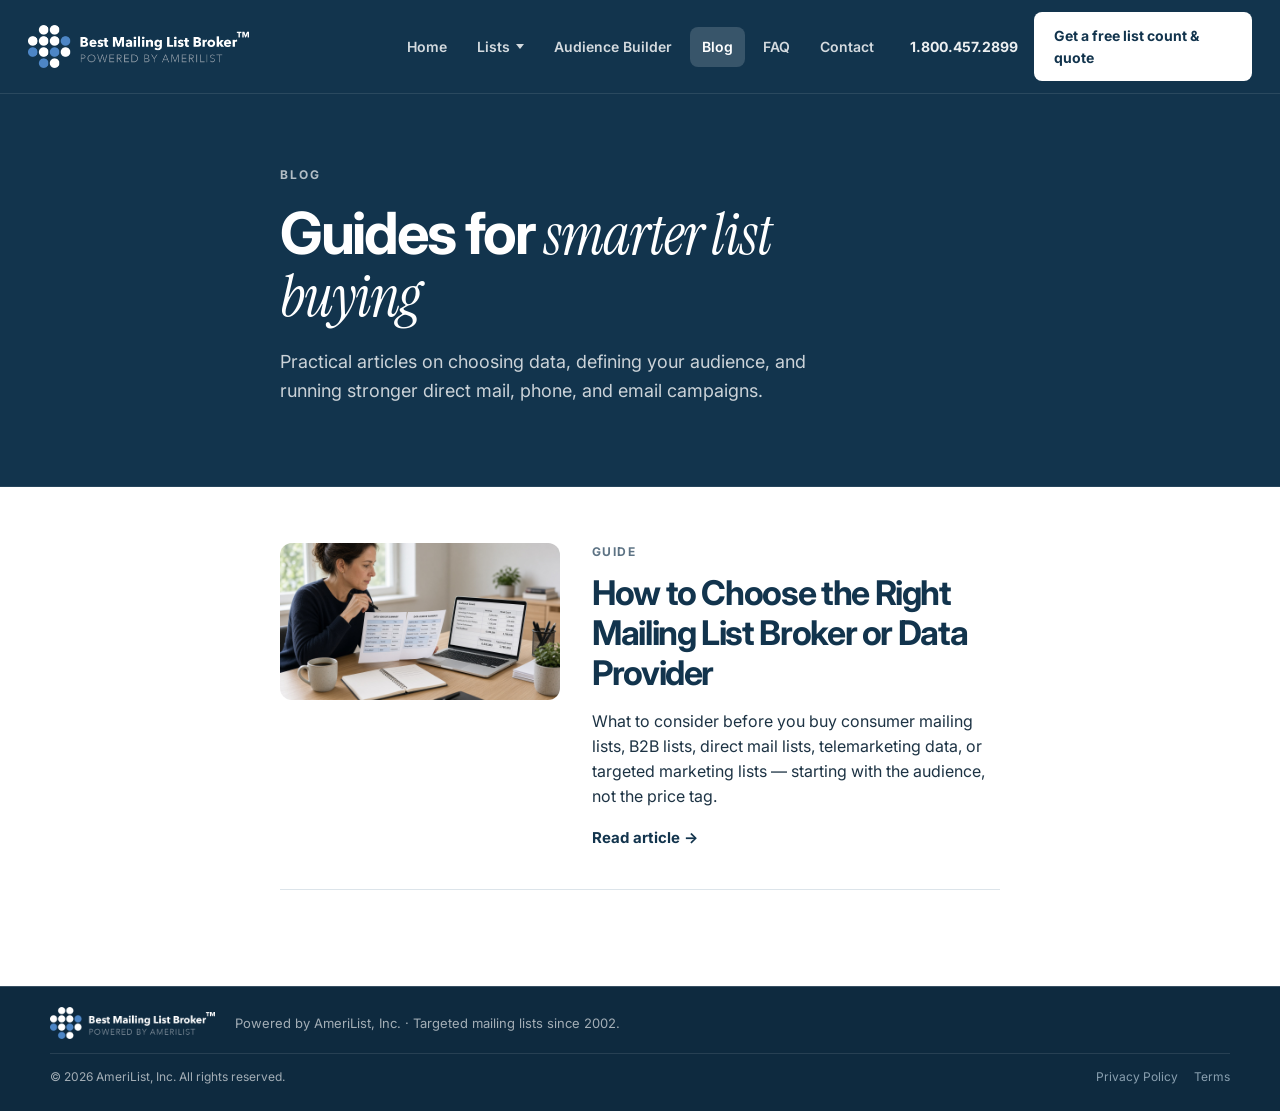
<file: blog.html>
<!DOCTYPE html>
<html lang="en">
<head>
  <meta charset="UTF-8" />
  <meta name="viewport" content="width=device-width, initial-scale=1.0, viewport-fit=cover" />
  <title>Blog | Best Mailing List Broker</title>
  <meta name="description" content="Guides and insights on choosing mailing list brokers, targeted marketing data, direct mail lists, B2B lists, and audience building." />
  <link rel="canonical" href="https://bestmailinglistbroker.com/blog" />
  <meta name="theme-color" content="#12344d" />
  <meta name="robots" content="index, follow" />
  <link rel="icon" href="/favicon.svg" type="image/svg+xml" />
  <link rel="manifest" href="/site.webmanifest" />
  <meta property="og:type" content="website" />
  <meta property="og:title" content="Blog | Best Mailing List Broker" />
  <meta property="og:description" content="Guides on mailing list brokers, marketing data, and audience targeting." />
  <meta property="og:image" content="https://bestmailinglistbroker.com/images/og.jpg" />
  <link rel="preconnect" href="https://fonts.googleapis.com" />
  <link rel="preconnect" href="https://fonts.gstatic.com" crossorigin />
  <link href="https://fonts.googleapis.com/css2?family=Instrument+Serif:ital@1&family=Inter:wght@400;500;600;700;800&display=swap" rel="stylesheet" />
  <link rel="stylesheet" href="styles.css?v=20260323a" />
</head>
<body class="blog-page">
  <a class="skip" href="#blog-main">Skip to content</a>
  <header class="site-header">
    <a class="brand" href="index.html">
      <img class="brand-logo" src="images/bmlb-logo.png" alt="Best Mailing List Broker, powered by AmeriList" width="803" height="156" />
      <span class="brand-word">
        <strong>Best Mailing List Broker</strong>
        <small>Powered by AmeriList</small>
      </span>
    </a>
    <nav class="header-nav" id="site-nav">
      <a href="index.html">Home</a>
      
      <div class="nav-drop">
        <button type="button" aria-expanded="false">Lists <span class="nav-caret" aria-hidden="true"></span></button>
        <div class="nav-drop-menu nav-drop-mega">
          <div class="nav-drop-col">
            <p class="nav-drop-label">By audience</p>
            <a href="consumer-mailing-lists.html">Consumer Mailing Lists</a>
            <a href="business-mailing-lists.html">Business Mailing Lists</a>
            <a href="targeted-mailing-lists.html">Targeted Mailing Lists</a>
            <a href="specialty-mailing-lists.html">Specialty Mailing Lists</a>
          </div>
          <div class="nav-drop-col">
            <p class="nav-drop-label">By channel</p>
            <a href="direct-mail-lists.html">Direct Mail Lists</a>
            <a href="telemarketing-lists.html">Telemarketing Lists</a>
            <a href="email-marketing-lists.html">Email Marketing Lists</a>
          </div>
          <div class="nav-drop-col">
            <p class="nav-drop-label">List services</p>
            <a href="mailing-list-broker.html">Mailing List Broker</a>
            <a href="index.html#builder">Free List Count &amp; Quote</a>
          </div>
        </div>
      </div>
      <a href="index.html#builder">Audience Builder</a>
      <a href="blog.html" aria-current="page">Blog</a>
      <a href="faq.html">FAQ</a>
      <a href="contact.html">Contact</a>
    </nav>
    <div class="header-actions">
      <a class="header-phone" href="tel:18004572899">1.800.457.2899</a>
      <a class="btn btn-primary" href="index.html#builder"><span class="btn-label-full">Get a free list count &amp; quote</span><span class="btn-label-short">Free count</span></a>
      <button class="nav-toggle" type="button" aria-expanded="false" aria-controls="site-nav" aria-label="Open menu">
        <span></span><span></span><span></span>
      </button>
    </div>
  </header>

  <main id="blog-main">
    <section class="blog-hero">
      <div class="wrap blog-hero-inner">
        <p class="kicker">Blog</p>
        <h1>Guides for <span class="em">smarter list buying</span></h1>
        <p class="blog-hero-lede">Practical articles on choosing data, defining your audience, and running stronger direct mail, phone, and email campaigns.</p>
      </div>
    </section>

    <section class="blog-list wrap" aria-label="Blog posts">
      <article class="blog-post-preview blog-post-preview--media">
        <a class="blog-post-thumb" href="how-to-choose-a-mailing-list-broker.html">
          <img src="images/guide-research.jpg" alt="Marketer comparing mailing list options at a desk" width="640" height="360" loading="lazy" />
        </a>
        <div class="blog-post-copy">
          <p class="blog-post-label">Guide</p>
          <h2><a href="how-to-choose-a-mailing-list-broker.html">How to Choose the Right Mailing List Broker or Data Provider</a></h2>
          <p>What to consider before you buy consumer mailing lists, B2B lists, direct mail lists, telemarketing data, or targeted marketing lists — starting with the audience, not the price tag.</p>
          <a class="text-link" href="how-to-choose-a-mailing-list-broker.html">Read article →</a>
        </div>
      </article>
    </section>
  </main>

  <footer class="site-footer">
    <div class="footer-compact">
      <a class="footer-logo-wrap" href="index.html">
        <img class="footer-logo" src="images/bmlb-logo.png" alt="Best Mailing List Broker, powered by AmeriList" width="803" height="156" />
      </a>
      <p class="footer-tagline">Powered by AmeriList, Inc. · Targeted mailing lists since 2002.</p>
    </div>
    <div class="footer-legal">
      <p>&copy; 2026 AmeriList, Inc. All rights reserved.</p>
      <nav aria-label="Legal">
        <a href="https://www.amerilist.com/privacypolicy" target="_blank" rel="noopener">Privacy Policy</a>
        <a href="https://www.amerilist.com/data-use-terms-agreement" target="_blank" rel="noopener">Terms</a>
      </nav>
    </div>
  </footer>
  <script src="motion.js"></script>
</body>
</html>
</file>
<file: styles.css>
:root {
  --brand-navy: #12344d;
  --navy: var(--brand-navy);
  --navy-dark: #0e2839;
  --teal: #12344d;
  --teal-dark: #0e2839;
  --btn-ink: #fff;
  --ink: #1d3344;
  --muted: #5d7384;
  --line: #e3eaf0;
  --bg: #ffffff;
  --bg-2: #f4f7f9;
  --paper: #f4f6f8;
  --paper-ink: #1d3344;
  --paper-muted: #5d7384;
  --paper-line: #dce4ea;
  --dark: var(--brand-navy);
  --dark-2: var(--brand-navy);
  --white: #fff;
  --ok: #1a8f62;
  --shadow: 0 12px 32px rgba(18, 52, 77, 0.08);
  --radius-card: 12px;
  --radius-btn: 8px;
  --font: Inter, "Segoe UI", sans-serif;
  --serif: "Instrument Serif", Georgia, serif;
  --wrap: min(1180px, calc(100% - 48px));
}

* { box-sizing: border-box; }
html { scroll-behavior: smooth; }
body {
  margin: 0;
  font-family: var(--font);
  color: var(--ink);
  background: var(--bg);
  line-height: 1.55;
  overflow-x: hidden;
}
body.nav-lock { overflow: hidden; }
img { max-width: 100%; display: block; }
button, input, textarea, select { font-family: inherit; }
a { color: inherit; }
[hidden] { display: none !important; }

.skip {
  position: absolute;
  left: 12px;
  top: -40px;
  z-index: 80;
  background: var(--navy);
  color: #fff;
  padding: 8px 12px;
  font-size: 13px;
}
.skip:focus { top: 12px; }

.wrap { width: var(--wrap); max-width: 100%; min-width: 0; margin-inline: auto; overflow-wrap: break-word; }

.kicker, .eyebrow {
  margin: 0 0 14px;
  font-size: 12px;
  font-weight: 700;
  letter-spacing: 0.16em;
  text-transform: uppercase;
  color: var(--navy);
}
.surface-navy .kicker,
.funnel .kicker,
.cta-band .kicker { color: rgba(255, 255, 255, 0.72); }
.hero .kicker { color: rgba(255, 255, 255, 0.82); }
.hero .kicker.hero-kicker {
  display: block;
  margin-bottom: 16px;
  padding: 0;
  border: 0;
  color: rgba(255, 255, 255, 0.88);
  letter-spacing: 0.16em;
}
h1, h2, h3 {
  color: var(--navy);
  letter-spacing: -0.04em;
  line-height: 1.12;
  font-weight: 700;
}
h2 { font-size: clamp(32px, 4.6vw, 52px); margin: 0 0 16px; max-width: 22ch; }
h3 { font-size: 22px; margin: 0 0 10px; }
.em {
  font-family: var(--serif);
  font-style: italic;
  font-weight: 400;
  letter-spacing: -0.02em;
}
.lede, .section-lead {
  max-width: 640px;
  margin: 0 0 32px;
  color: var(--muted);
  font-size: 17px;
  overflow-wrap: break-word;
}
.fine { margin: 14px 0 0; font-size: 14px; color: var(--muted); }
.stage-num {
  display: block;
  font-size: 12px;
  font-weight: 700;
  letter-spacing: 0.16em;
  color: var(--teal);
  margin-bottom: 10px;
}

.btn {
  display: inline-flex;
  align-items: center;
  justify-content: center;
  border: 0;
  cursor: pointer;
  text-decoration: none;
  font-weight: 700;
  font-size: 14px;
  border-radius: var(--radius-btn);
  padding: 13px 20px;
  position: relative;
  overflow: hidden;
  isolation: isolate;
  transition: background-color 0.25s ease, transform 0.25s ease, box-shadow 0.25s ease, color 0.25s ease;
}
.btn:focus-visible, a:focus-visible, button:focus-visible, input:focus-visible, select:focus-visible, textarea:focus-visible, summary:focus-visible {
  outline: 2px solid var(--navy);
  outline-offset: 3px;
}
.btn-primary { background: var(--brand-navy); color: #fff; }
.btn-primary::after {
  content: "";
  position: absolute;
  inset: 0;
  background: linear-gradient(120deg, transparent 20%, rgba(255,255,255,0.45) 48%, transparent 72%);
  transform: translateX(-130%);
  transition: transform 0.55s ease;
  pointer-events: none;
}
.btn-primary:hover {
  background: var(--navy-dark);
  transform: translateY(-3px);
  box-shadow: 0 14px 28px rgba(18, 52, 77, 0.28);
}
.btn-primary:hover::after { transform: translateX(130%); }
.btn-primary:active { transform: translateY(0); }
.btn-lg { padding: 16px 26px; font-size: 16px; }
.btn-ghost, .btn-on-dark {
  background: transparent;
  color: #fff;
  border: 1px solid rgba(255,255,255,0.28);
}
.btn-ghost:hover, .btn-on-dark:hover { background: #fff; color: var(--navy); }
.btn-light { background: #fff; color: var(--navy); }
.btn-light:hover { transform: translateY(-3px); box-shadow: 0 14px 28px rgba(255,255,255,0.18); }
.btn-text, .btn.btn-text {
  background: none;
  color: #fff;
  font-weight: 700;
  padding-left: 0;
  padding-right: 0;
  overflow: visible;
}
.btn-text:hover { color: var(--teal); transform: none; box-shadow: none; }
.quiz-dock .btn-text { color: var(--navy); }
.btn:disabled { opacity: 0.45; cursor: not-allowed; transform: none; box-shadow: none; }
.btn-label-short { display: none; }
.btn.is-loading {
  pointer-events: none;
  color: transparent !important;
}
.btn.is-loading::before {
  content: "";
  position: absolute;
  width: 16px;
  height: 16px;
  border: 2px solid rgba(255,255,255,0.28);
  border-top-color: #fff;
  border-radius: 50%;
  animation: spin 0.7s linear infinite;
  z-index: 2;
}
@keyframes spin { to { transform: rotate(360deg); } }
body::before {
  content: "";
  position: fixed;
  top: 0;
  left: 0;
  height: 2px;
  width: 0;
  background: var(--navy);
  z-index: 90;
  animation: loadline 0.85s ease forwards;
  pointer-events: none;
}
@keyframes loadline {
  0% { width: 0; opacity: 1; }
  75% { width: 100%; opacity: 1; }
  100% { width: 100%; opacity: 0; }
}

.site-header {
  --header-bar-h: 43px;
  display: grid;
  grid-template-columns: minmax(0, 1fr) auto minmax(0, 1fr);
  align-items: center;
  gap: 16px 24px;
  padding: 12px 28px;
  box-sizing: border-box;
  background: var(--brand-navy);
  border-bottom: 1px solid rgba(255, 255, 255, 0.1);
  position: sticky;
  top: 0;
  z-index: 40;
  overflow: visible;
  color: rgba(255, 255, 255, 0.9);
}
.site-header.is-scrolled {
  background: var(--brand-navy);
  box-shadow: 0 12px 32px rgba(7, 20, 30, 0.35);
}
.brand {
  display: flex;
  align-items: center;
  align-self: center;
  min-height: var(--header-bar-h);
  gap: 10px;
  line-height: 0;
  text-decoration: none;
  flex: none;
  justify-self: start;
  color: #fff;
  transition: opacity 0.2s ease;
}
.brand:hover { opacity: 0.92; color: #fff; }
.brand-logo {
  height: var(--header-bar-h);
  width: auto;
  max-width: min(300px, 72vw);
  flex: none;
  display: block;
  margin: 0;
  object-fit: contain;
  object-position: left center;
}
.brand > .brand-word { display: none; }
.brand-word { display: flex; flex-direction: column; line-height: 1.05; }
.brand-word strong { font-size: 14px; font-weight: 800; letter-spacing: -0.03em; white-space: nowrap; }
.brand-word small {
  margin-top: 3px;
  font-size: 10px;
  font-weight: 700;
  letter-spacing: 0.08em;
  text-transform: uppercase;
  color: rgba(255, 255, 255, 0.62);
}
.header-nav {
  display: flex;
  align-items: center;
  align-self: center;
  min-height: var(--header-bar-h);
  gap: 6px;
  justify-self: center;
  font-size: 14px;
  font-weight: 600;
  color: rgba(255, 255, 255, 0.82);
}
.header-nav a, .nav-drop > button {
  text-decoration: none;
  background: none;
  border: 0;
  font: inherit;
  color: inherit;
  cursor: pointer;
  padding: 9px 12px;
  border-radius: var(--radius-btn);
  position: relative;
  transition: background-color 0.2s ease, color 0.2s ease;
}
.header-nav a::after, .nav-drop > button::after { display: none; }
.header-nav a:hover, .nav-drop > button:hover,
.header-nav a[aria-current="page"], .nav-drop:hover > button, .nav-drop:focus-within > button {
  color: #fff;
  background: rgba(255, 255, 255, 0.12);
}
.header-nav a[aria-current="page"], .nav-drop > button[aria-expanded="true"] {
  background: rgba(255, 255, 255, 0.16);
}
.nav-drop > button { display: inline-flex; align-items: center; gap: 6px; }
.nav-caret {
  width: 0;
  height: 0;
  border-left: 4px solid transparent;
  border-right: 4px solid transparent;
  border-top: 5px solid currentColor;
  transition: transform 0.2s ease;
}
.nav-drop:hover .nav-caret,
.nav-drop:focus-within .nav-caret,
.nav-drop.open .nav-caret { transform: rotate(180deg); }
.nav-drop { position: relative; }
.nav-drop-menu {
  display: none;
  position: absolute;
  top: calc(100% + 14px);
  left: 50%;
  transform: translateX(-50%);
  min-width: 240px;
  background: #fff;
  border: 1px solid var(--line);
  border-radius: var(--radius-card);
  box-shadow: 0 20px 48px rgba(18, 52, 77, 0.16);
  padding: 8px;
  z-index: 100;
}
.nav-drop-mega {
  display: none;
  grid-template-columns: repeat(3, minmax(168px, 1fr));
  gap: 4px 8px;
  min-width: min(560px, calc(100vw - 32px));
  padding: 14px;
}
.nav-drop-col { min-width: 0; }
.nav-drop-label {
  margin: 0 0 6px;
  padding: 0 12px;
  font-size: 10px;
  font-weight: 700;
  letter-spacing: 0.14em;
  text-transform: uppercase;
  color: var(--muted);
}
.nav-drop:hover .nav-drop-menu:not(.nav-drop-mega),
.nav-drop:focus-within .nav-drop-menu:not(.nav-drop-mega),
.nav-drop.open .nav-drop-menu:not(.nav-drop-mega) { display: block; }
.nav-drop:hover .nav-drop-mega,
.nav-drop:focus-within .nav-drop-mega,
.nav-drop.open .nav-drop-mega { display: grid; }
.nav-drop-menu a {
  display: block;
  padding: 10px 12px;
  border-radius: 6px;
  border-left: 2px solid transparent;
  color: var(--navy);
  font-weight: 600;
  text-decoration: none;
  transition: background-color 0.2s ease, color 0.2s ease, transform 0.2s ease, border-color 0.2s ease;
}
.nav-drop-menu a:hover { background: rgba(18, 52, 77, 0.08); color: var(--navy-dark); transform: translateX(4px); border-left-color: var(--navy); }
.nav-drop-menu a[aria-current="page"] {
  background: rgba(18, 52, 77, 0.12);
  border-left-color: var(--brand-navy);
  color: var(--brand-navy);
  font-weight: 700;
}
.nav-drop:has(.nav-drop-menu a[aria-current="page"]) > button {
  color: #fff;
  background: rgba(255, 255, 255, 0.16);
}
.header-actions {
  display: flex;
  align-items: center;
  align-self: center;
  min-height: var(--header-bar-h);
  gap: 16px;
  flex: none;
  justify-self: end;
}
.header-phone {
  text-decoration: none;
  font-weight: 700;
  font-size: 14px;
  color: rgba(255, 255, 255, 0.92);
  transition: color 0.2s ease;
}
.header-phone:hover { color: #fff; }
.site-header .btn-primary {
  background: #fff;
  color: var(--brand-navy);
}
.site-header .btn-primary:hover {
  background: var(--bg-2);
  color: var(--brand-navy);
}
.nav-toggle {
  display: none;
  width: 44px;
  height: 44px;
  border: 1px solid rgba(255, 255, 255, 0.22);
  border-radius: var(--radius-btn);
  background: rgba(255, 255, 255, 0.06);
  cursor: pointer;
  flex-direction: column;
  justify-content: center;
  align-items: center;
  gap: 5px;
}
.nav-toggle span { display: block; width: 18px; height: 2px; background: #fff; border-radius: 1px; }
.site-header.nav-open .nav-toggle span:nth-child(1) { transform: translateY(7px) rotate(45deg); }
.site-header.nav-open .nav-toggle span:nth-child(2) { opacity: 0; }
.site-header.nav-open .nav-toggle span:nth-child(3) { transform: translateY(-7px) rotate(-45deg); }

.hero {
  position: relative;
  color: #fff;
  overflow: hidden;
  isolation: isolate;
  min-height: min(760px, 92vh);
  display: flex;
  align-items: center;
  padding: 64px 0 80px;
  background: #0c1218;
}
.hero::before,
.hero::after { display: none; }
.hero-layout {
  display: block;
  position: relative;
  z-index: 2;
  min-width: 0;
}
.hero-visual {
  position: absolute;
  inset: 0;
  width: 100%;
  height: 100%;
  z-index: 0;
  min-width: 0;
  border-radius: 0;
  overflow: hidden;
  background: #0c1218;
}
.hero-visual::after {
  content: "";
  position: absolute;
  inset: 0;
  pointer-events: none;
  background: rgba(8, 14, 20, 0.38);
}
.hero-photo {
  width: 100%;
  height: 100%;
  object-fit: cover;
  object-position: 78% 50%;
  border-radius: 0;
}
.hero-copy {
  position: relative;
  z-index: 2;
  width: 100%;
  max-width: min(620px, calc(100vw - 32px));
  min-width: 0;
  margin: 0;
}
.hero .lede, .hero .fine { max-width: 100%; overflow-wrap: break-word; }
.hero h1 {
  color: #fff;
  font-size: clamp(32px, 5.2vw, 64px);
  margin: 0 0 22px;
  max-width: 12ch;
  overflow-wrap: break-word;
}
.hero .lede { color: rgba(255, 255, 255, 0.92); font-size: 18px; line-height: 1.55; max-width: 38ch; }
.hero-brand {
  margin: 0 0 14px;
  max-width: 42ch;
  font-size: 16px;
  line-height: 1.55;
  color: rgba(255, 255, 255, 0.82);
}
.hero-details {
  margin: 0 0 22px;
  max-width: 46ch;
  border: 1px solid rgba(255, 255, 255, 0.18);
  border-radius: var(--radius-btn);
  background: rgba(8, 14, 20, 0.28);
  padding: 12px 16px;
}
.hero-details summary {
  cursor: pointer;
  font-size: 14px;
  font-weight: 700;
  color: rgba(255, 255, 255, 0.92);
  list-style: none;
}
.hero-details summary::-webkit-details-marker { display: none; }
.hero-details summary::after {
  content: " +";
  font-weight: 400;
  color: rgba(255, 255, 255, 0.55);
}
.hero-details[open] summary::after { content: " −"; }
.hero-details p {
  margin: 12px 0 0;
  font-size: 15px;
  line-height: 1.6;
  color: rgba(255, 255, 255, 0.78);
}
.hero-details p + p { margin-top: 10px; }
.hero-actions { display: flex; flex-wrap: wrap; gap: 12px; align-items: center; }
.hero .fine { color: rgba(255, 255, 255, 0.7); }

.lined {
  position: relative;
  isolation: isolate;
}
.lined::before {
  content: "";
  position: absolute;
  inset: 0;
  pointer-events: none;
  z-index: 0;
  background-image:
    linear-gradient(rgba(255,255,255,0.055) 1px, transparent 1px),
    linear-gradient(90deg, rgba(255,255,255,0.055) 1px, transparent 1px);
  background-size: 80px 80px;
  mask-image: radial-gradient(ellipse 85% 75% at 50% 30%, #000 8%, transparent 78%);
  -webkit-mask-image: radial-gradient(ellipse 85% 75% at 50% 30%, #000 8%, transparent 78%);
}
.lined > * { position: relative; z-index: 1; }

.match { padding: 96px 0 108px; }
.match-head {
  max-width: 760px;
  margin: 0 auto 48px;
  text-align: center;
}
.match-head h2 {
  max-width: 52ch;
  margin-inline: auto;
  font-size: clamp(24px, 2.8vw, 34px);
  font-weight: 650;
  line-height: 1.28;
  letter-spacing: -0.03em;
}
.match-head .section-lead { margin-inline: auto; max-width: 58ch; font-size: 17px; }
.match-icon {
  display: grid;
  place-items: center;
  width: 44px;
  height: 44px;
  margin-bottom: 16px;
  border-radius: var(--radius-card);
  background: var(--bg-2);
  color: var(--navy);
}
.match-icon svg { display: block; }
.who h2 { max-width: 24ch; }
.pricing h2 { max-width: 22ch; }
.match-grid {
  display: grid;
  grid-template-columns: repeat(4, minmax(0, 1fr));
  gap: 18px;
}
.match-grid article {
  background: #fff;
  border: 1px solid var(--paper-line);
  border-radius: var(--radius-card);
  padding: 26px 24px 28px;
  text-align: left;
  box-shadow: var(--shadow);
  transition: transform 0.2s ease, border-color 0.2s ease, box-shadow 0.2s ease;
}
.match-grid article:hover {
  transform: translateY(-4px);
  border-color: rgba(18, 52, 77, 0.28);
  box-shadow: 0 16px 36px rgba(18, 52, 77, 0.1);
}
.match-grid h3 { font-size: 20px; margin: 0 0 10px; }
.match-grid p { margin: 0; color: var(--muted); font-size: 15px; }

.on-light {
  background: var(--paper);
  color: var(--paper-ink);
}
.on-light h2, .on-light h3 { color: var(--navy); }
.on-light .section-lead, .on-light .fine { color: var(--paper-muted); }
.on-light .kicker { color: var(--navy); }

.surface-muted { background: var(--bg-2); }
.surface-light { background: #fff; }
.surface-navy {
  background: var(--brand-navy);
  color: rgba(255, 255, 255, 0.88);
}
.surface-navy h2,
.surface-navy h3 { color: #fff; }
.surface-navy .section-lead,
.surface-navy .lede,
.surface-navy p:not(.kicker) { color: rgba(255, 255, 255, 0.82); }
.surface-navy .fine { color: rgba(255, 255, 255, 0.62); }

.types { padding: 88px 0; }
.type-grid {
  display: grid;
  grid-template-columns: repeat(3, minmax(0, 1fr));
  gap: 18px;
}
.type-col {
  background: #fff;
  border: 1px solid var(--paper-line);
  border-radius: var(--radius-card);
  overflow: hidden;
  text-decoration: none;
  display: flex;
  flex-direction: column;
  min-height: 100%;
  color: var(--paper-ink);
  box-shadow: var(--shadow);
  transition: transform 0.2s ease, border-color 0.2s ease, box-shadow 0.2s ease;
}
.type-col:hover { transform: translateY(-4px); border-color: rgba(18, 52, 77, 0.28); box-shadow: 0 16px 36px rgba(18, 52, 77, 0.1); }
.type-col img { width: 100%; height: 200px; object-fit: cover; transition: transform 0.5s ease; }
.type-col:hover img { transform: scale(1.04); }
.type-col > div { padding: 24px; display: flex; flex-direction: column; flex: 1; }
.type-col h3 { color: var(--navy); font-size: 22px; margin-bottom: 10px; }
.type-col p { color: var(--paper-muted); margin: 0 0 16px; flex: 1; font-size: 15px; }
.type-col em {
  font-style: normal;
  color: var(--navy);
  font-weight: 700;
  font-size: 14px;
  margin-top: auto;
  transition: color 0.2s ease;
}
.type-col:hover em { color: var(--navy-dark); }
.chip-row {
  display: flex;
  flex-wrap: wrap;
  gap: 6px;
  list-style: none;
  margin: 0 0 18px;
  padding: 0;
}
.chip-row li {
  font-size: 11px;
  font-weight: 600;
  letter-spacing: 0.04em;
  text-transform: uppercase;
  color: var(--navy);
  background: var(--paper);
  border-radius: 999px;
  padding: 6px 10px;
  transition: background-color 0.2s ease;
}
.type-col:hover .chip-row li { background: var(--bg-2); }

.funnel { padding: 88px 0; color: #fff; }
.funnel-layout {
  display: grid;
  grid-template-columns: minmax(0, 1fr) minmax(0, 1.05fr);
  gap: 56px;
  align-items: center;
}
.funnel-layout img {
  width: 100%;
  height: 560px;
  object-fit: cover;
  border-radius: var(--radius-card);
}
.funnel h2 { color: #fff; max-width: 14ch; }
.funnel .section-lead { color: #fff; }
.funnel-stack { margin-top: 28px; max-width: 780px; }
.funnel-row {
  display: grid;
  grid-template-columns: 176px 1fr;
  gap: 20px;
  align-items: baseline;
  padding: 18px 12px;
  margin-inline: -12px;
  border-top: 1px solid rgba(255,255,255,0.1);
  transition: background-color 0.2s ease;
}
.funnel-row:hover { background: rgba(31, 127, 136, 0.12); }
.funnel-row:last-child { border-bottom: 1px solid rgba(255,255,255,0.1); }
.funnel-row b {
  font-size: 11px;
  letter-spacing: 0.14em;
  text-transform: uppercase;
  color: #fff;
}
.funnel-row span { font-size: 22px; font-weight: 650; letter-spacing: -0.03em; color: #fff; }
.funnel-row[data-w="6"] span { font-size: 30px; font-weight: 600; }
.funnel-row[data-w="5"] span { font-size: 26px; }
.funnel-row[data-w="4"] span { font-size: 23px; }
.funnel-row[data-w="1"] span { font-size: 26px; }

.geo { padding: 88px 0; }
.geo-layout {
  display: grid;
  grid-template-columns: minmax(0, 0.95fr) minmax(0, 1.05fr);
  gap: 56px;
  align-items: start;
}
.geo-codes {
  display: grid;
  grid-template-columns: repeat(10, minmax(0, 1fr));
  gap: 5px;
}
.geo-codes span {
  display: grid;
  place-items: center;
  aspect-ratio: 1.1;
  font-size: 11px;
  font-weight: 700;
  letter-spacing: 0.06em;
  color: var(--paper-muted);
  background: #fff;
  border-radius: 8px;
}
.geo-codes span.mark { background: var(--navy); color: #fff; }
.geo-list {
  display: flex;
  flex-wrap: wrap;
  gap: 8px;
  margin: 22px 0 0;
  padding: 0;
  list-style: none;
}
.geo-list li {
  background: #fff;
  border: 1px solid var(--paper-line);
  border-radius: 999px;
  padding: 8px 14px;
  font-size: 13px;
  font-weight: 700;
  color: var(--navy);
  transition: background-color 0.2s ease, color 0.2s ease, border-color 0.2s ease, transform 0.2s ease;
}
.geo-list li:hover { background: var(--navy); color: #fff; border-color: var(--navy); transform: translateY(-2px); }
.geo-codes span { transition: background-color 0.2s ease, color 0.2s ease, transform 0.2s ease; }
.geo-codes span:hover { background: var(--navy); color: #fff; transform: scale(1.08); }

.find { padding: 88px 0; }
.find-layout {
  display: grid;
  grid-template-columns: minmax(0, 1.05fr) minmax(0, 0.95fr);
  gap: 48px;
  align-items: center;
}
.find img {
  width: 100%;
  height: 520px;
  object-fit: cover;
  border-radius: var(--radius-card);
}
.find h2 { max-width: 18ch; }
.find-q { list-style: none; margin: 0 0 28px; padding: 0; }
.find-q li {
  display: grid;
  grid-template-columns: 42px 1fr;
  gap: 12px;
  padding: 16px 0;
  border-bottom: 1px solid var(--line);
  font-weight: 650;
  font-size: 18px;
  color: var(--navy);
  transition: color 0.2s ease, padding-left 0.2s ease;
}
.find-q li:hover { color: var(--teal); padding-left: 6px; }
.find-q span {
  color: var(--teal);
  font-size: 12px;
  font-weight: 800;
  letter-spacing: 0.12em;
  padding-top: 6px;
}

.channels { padding: 88px 0; }
.channel-grid {
  display: grid;
  grid-template-columns: repeat(3, minmax(0, 1fr));
  gap: 18px;
}
.channel-card {
  border-radius: var(--radius-card);
  overflow: hidden;
  text-decoration: none;
  background: #fff;
  display: flex;
  flex-direction: column;
  min-height: 100%;
  color: var(--paper-ink);
  border: 1px solid var(--paper-line);
  box-shadow: var(--shadow);
  transition: transform 0.2s ease, border-color 0.2s ease, box-shadow 0.2s ease;
}
.channel-card img { width: 100%; height: 180px; object-fit: cover; transition: transform 0.55s ease; }
.channel-card:hover img { transform: scale(1.07); }
.channel-card:hover { transform: translateY(-4px); border-color: rgba(18, 52, 77, 0.28); box-shadow: 0 16px 36px rgba(18, 52, 77, 0.1); }
.channel-card > div { padding: 24px; display: flex; flex-direction: column; flex: 1; }
.channel-card h3 { color: var(--navy); }
.channel-card p { color: var(--paper-muted); margin: 0 0 16px; flex: 1; }
.channel-card em { font-style: normal; color: var(--navy); font-weight: 700; font-size: 14px; transition: color 0.2s ease; }
.channel-card:hover em { color: var(--navy-dark); }

.process { padding: 88px 0; }
.process-grid {
  display: grid;
  grid-template-columns: minmax(0, 0.9fr) minmax(0, 1.1fr);
  gap: 48px;
  align-items: start;
}
.process img {
  width: 100%;
  height: 100%;
  min-height: 420px;
  object-fit: cover;
  border-radius: var(--radius-card);
}
.process h2 { max-width: 24ch; }
.process ol { list-style: none; margin: 22px 0 0; padding: 0; counter-reset: step; }
.process li {
  display: grid;
  grid-template-columns: 48px 1fr;
  gap: 12px;
  padding: 14px 0;
  border-bottom: 1px solid var(--line);
  font-weight: 650;
  font-size: 17px;
  transition: color 0.2s ease, padding-left 0.2s ease;
}
.process.surface-navy li {
  color: rgba(255, 255, 255, 0.92);
  border-bottom-color: rgba(255, 255, 255, 0.12);
}
.process.surface-navy li:hover { color: #fff; padding-left: 6px; }
.process li:hover { color: var(--navy); padding-left: 6px; }
.process li::before {
  counter-increment: step;
  content: counter(step, decimal-leading-zero);
  color: var(--navy);
  font-size: 13px;
  font-weight: 800;
  letter-spacing: 0.08em;
  padding-top: 4px;
}
.process.surface-navy li::before { color: rgba(255, 255, 255, 0.55); }

.who { padding: 88px 0; }
.who-layout {
  display: grid;
  grid-template-columns: minmax(0, 1.15fr) minmax(0, 0.85fr);
  gap: 48px;
  align-items: start;
}
.who-photo {
  width: 100%;
  height: 100%;
  min-height: 420px;
  object-fit: cover;
}
.resource-band { padding: 88px 0; }
.resource-layout {
  display: grid;
  grid-template-columns: minmax(0, 1fr) minmax(0, 1fr);
  gap: 48px;
  align-items: center;
}
.resource-layout h2 { max-width: 22ch; }
.text-link {
  display: inline-block;
  font-weight: 700;
  font-size: 15px;
  color: var(--navy);
  text-decoration: none;
  transition: color 0.2s ease;
}
.text-link:hover { color: var(--navy-dark); }
.section-photo { border-radius: var(--radius-card); }
.guide-photo {
  width: 100%;
  height: auto;
  aspect-ratio: 16 / 9;
  object-fit: cover;
  object-position: center 35%;
}
.text-link-secondary { margin-left: 18px; color: var(--muted); font-weight: 600; }
.text-link-secondary:hover { color: var(--navy); }
.who-pills, .industry-grid {
  display: grid;
  grid-template-columns: repeat(4, minmax(0, 1fr));
  gap: 10px;
  margin: 0;
  padding: 0;
  list-style: none;
}
.who-pills li, .industry-grid li {
  background: #fff;
  border: 1px solid var(--paper-line);
  border-radius: var(--radius-card);
  padding: 18px 16px;
  font-weight: 650;
  color: var(--navy);
  transition: transform 0.2s ease, border-color 0.2s ease, box-shadow 0.2s ease;
}
.who-pills li:hover, .industry-grid li:hover {
  transform: translateY(-3px);
  border-color: rgba(18, 52, 77, 0.28);
  box-shadow: 0 8px 18px rgba(18, 52, 77, 0.08);
}

.services { padding: 88px 0 100px; }
.services .service-grid {
  display: grid;
  grid-template-columns: repeat(3, minmax(0, 1fr));
  gap: 12px;
  list-style: none;
  margin: 8px 0 0;
  padding: 0;
}
.services .service-grid li {
  background: rgba(255, 255, 255, 0.07);
  border: 1px solid rgba(255, 255, 255, 0.14);
  border-radius: var(--radius-card);
  padding: 16px 18px;
  font-size: 15px;
  font-weight: 600;
  color: #fff;
  transition: background-color 0.2s ease, border-color 0.2s ease;
}
.services .service-grid li:hover {
  background: rgba(255, 255, 255, 0.12);
  border-color: rgba(255, 255, 255, 0.24);
}

.pricing { padding: 96px 0 108px; text-align: center; }
.pricing-head {
  max-width: 720px;
  margin: 0 auto 40px;
  text-align: center;
}
.pricing-head h2 { margin-inline: auto; }
.pricing-head .section-lead { margin-inline: auto; max-width: 58ch; }
.price-factors {
  display: grid;
  grid-template-columns: repeat(2, minmax(0, 1fr));
  gap: 18px;
  margin: 0 0 36px;
  text-align: left;
  width: 100%;
}
.price-factors div {
  background: var(--bg-2);
  border: 1px solid var(--paper-line);
  border-radius: var(--radius-card);
  padding: 28px 26px;
  transition: border-color 0.2s ease, transform 0.2s ease, box-shadow 0.2s ease, background-color 0.2s ease;
}
.price-factors div:hover {
  border-color: rgba(18, 52, 77, 0.28);
  transform: translateY(-4px);
  box-shadow: 0 16px 36px rgba(18, 52, 77, 0.08);
  background: #fff;
}
.price-factors h3 {
  font-size: 22px;
  margin: 0 0 8px;
  max-width: 16ch;
}
.price-factors p { margin: 0; color: var(--muted); font-size: 16px; }
.pricing .btn { display: inline-flex; }

.quiz { padding: 88px 0 108px; color: var(--ink); }
.quiz-intro-head { margin-bottom: 32px; }
.quiz-intro-head h2 { max-width: 20ch; color: var(--navy); }
.quiz-intro-head p { max-width: 680px; color: var(--muted); }
.quiz-intro-head .btn { margin-top: 18px; }
.quiz-shell { scroll-margin-top: 88px; }
.quiz-track { display: flex; flex-wrap: wrap; gap: 4px 20px; margin-bottom: 18px; padding-bottom: 14px; border-bottom: 1px solid var(--paper-line); }
.quiz-track button {
  background: none; border: 0; font: inherit;
  font-size: 11px; font-weight: 700; letter-spacing: 0.12em; text-transform: uppercase;
  color: #6d8494; padding: 6px 0; position: relative;
  transition: color 0.2s ease;
}
.quiz-track button:not(:disabled):hover { color: var(--teal); }
.quiz-track button.on { color: var(--teal); }
.quiz-track button.on::after {
  content: "";
  position: absolute;
  left: 0; right: 0; bottom: -15px;
  height: 2px;
  background: var(--navy);
}
.quiz-track button.done { color: var(--navy); cursor: pointer; }
.quiz-layout {
  display: grid;
  grid-template-columns: 220px minmax(0, 1fr);
  gap: 18px;
  align-items: start;
}
.audience-card {
  background: #fff;
  border: 1px solid var(--paper-line);
  border-radius: var(--radius-card);
  padding: 20px 18px;
  position: sticky;
  top: 88px;
  color: var(--navy);
  box-shadow: 0 10px 28px rgba(18, 52, 77, 0.05);
}
.audience-card h3 {
  font-size: 11px;
  letter-spacing: 0.14em;
  text-transform: uppercase;
  color: var(--teal);
  margin: 0 0 12px;
}
.audience-card ul { list-style: none; margin: 0; padding: 0; }
.audience-card li { padding: 8px 0; border-bottom: 1px solid var(--paper-line); font-size: 14px; font-weight: 600; color: var(--navy); }
.audience-card .empty { font-weight: 500; color: var(--muted); border: 0; }
.quiz-frame {
  background: #fff;
  border: 1px solid var(--paper-line);
  border-radius: var(--radius-card);
  padding: 28px;
  color: var(--navy);
  box-shadow: 0 10px 28px rgba(18, 52, 77, 0.05);
}
.quiz-kicker {
  text-transform: uppercase;
  letter-spacing: 0.14em;
  font-size: 11px;
  font-weight: 700;
  color: var(--teal);
  margin: 0 0 12px;
}
.quiz-head h2, .unlock h2, .beat h2 { font-size: clamp(24px, 3.5vw, 32px); margin: 0 0 8px; color: var(--navy); max-width: none; }
.quiz-head p, .unlock p, .beat p { color: var(--muted); margin: 0 0 20px; }
.answer-stack { display: grid; gap: 6px; }
.answer {
  display: flex;
  align-items: center;
  gap: 12px;
  width: 100%;
  text-align: left;
  background: #fff;
  border: 1px solid var(--paper-line);
  border-left: 3px solid transparent;
  border-radius: var(--radius-card);
  padding: 14px 16px;
  cursor: pointer;
  color: var(--navy);
  transition: border-color 0.2s ease, background-color 0.2s ease, transform 0.2s ease;
}
.answer:hover { border-color: rgba(18, 52, 77, 0.35); border-left-color: var(--brand-navy); transform: translateX(4px); background: var(--bg-2); }
.answer.selected { background: rgba(18, 52, 77, 0.07); border-color: var(--brand-navy); border-left-color: var(--brand-navy); }
.answer kbd {
  width: 22px; height: 22px; border-radius: 6px; border: 1px solid var(--paper-line);
  display: inline-flex; align-items: center; justify-content: center;
  font-size: 11px; font-weight: 700; color: var(--muted); flex: none;
}
.answer.selected kbd { background: var(--brand-navy); border-color: var(--brand-navy); color: #fff; }
.answer span { flex: 1; }
.answer b { display: block; font-size: 15px; color: var(--navy); }
.answer i { width: 16px; height: 16px; border: 2px solid var(--paper-line); border-radius: 4px; flex: none; }
.answer.check i { border-radius: 4px; }
.answer.selected i { background: var(--brand-navy); border-color: var(--brand-navy); box-shadow: inset 0 0 0 3px #fff; }
.quiz-block { margin-top: 20px; }
.quiz-label { margin: 0 0 8px; font-size: 14px; font-weight: 700; color: var(--navy); }
.quiz-help { margin: 14px 0 8px; font-size: 14px; color: var(--muted); }
.quiz-pills { display: flex; flex-wrap: wrap; gap: 8px; }
.quiz-pills button {
  border: 1px solid var(--paper-line);
  background: #fff;
  border-radius: 999px;
  padding: 8px 14px;
  font-size: 13px;
  font-weight: 600;
  cursor: pointer;
  color: var(--navy);
  transition: background-color 0.2s ease, border-color 0.2s ease, color 0.2s ease, transform 0.2s ease;
}
.quiz-pills button:hover { border-color: var(--teal); color: var(--teal); transform: translateY(-2px); }
.quiz-pills button.selected { background: var(--brand-navy); border-color: var(--brand-navy); color: #fff; }
.quiz-pills button.selected:hover { color: #fff; background: var(--navy-dark); border-color: var(--navy-dark); }
.quiz-check { display: flex; align-items: center; gap: 8px; font-weight: 600; margin: 0 0 10px; color: var(--navy); }
.quiz-age { display: grid; grid-template-columns: 1fr 1fr; gap: 12px; }
.quiz-age label { display: block; font-size: 12px; font-weight: 700; margin-bottom: 6px; color: var(--navy); }
.quiz-text-field, .quiz-note-field, .quiz-age input,
.unlock-form input, .contact-native input, .contact-native select, .contact-native textarea {
  width: 100%;
  border: 1px solid var(--paper-line);
  border-radius: 8px;
  padding: 12px 14px;
  font-size: 15px;
  background: #fff;
  color: var(--paper-ink);
}
.quiz .quiz-text-field, .quiz .quiz-note-field, .quiz .quiz-age input,
.quiz .unlock-form input {
  background: #fff;
  border: 1px solid var(--paper-line);
  color: var(--navy);
  border-radius: 10px;
}
.quiz input:-webkit-autofill,
.quiz input:-webkit-autofill:hover,
.quiz input:-webkit-autofill:focus,
.quiz textarea:-webkit-autofill,
.quiz select:-webkit-autofill {
  -webkit-text-fill-color: var(--navy);
  box-shadow: 0 0 0 1000px #fff inset;
  transition: background-color 99999s ease-out 0s;
}
.quiz input:focus, .quiz textarea:focus, .quiz select:focus {
  outline: 2px solid rgba(18, 52, 77, 0.35);
  outline-offset: 1px;
  border-color: var(--brand-navy);
  background: #fff;
}
.quiz-note-field { min-height: 88px; resize: vertical; }
.quiz-dock { display: flex; align-items: center; gap: 16px; margin-top: 16px; }
.quiz-dock p { margin: 0 auto 0 0; color: var(--muted); font-size: 13px; }
.quiz-seo { margin: 24px 0 0; color: var(--muted); font-size: 12px; }
.unlock-form input { margin-bottom: 10px; }
.unlock-form .btn { width: 100%; margin-top: 8px; }
.row-2 { display: grid; grid-template-columns: 1fr 1fr; gap: 12px; }
.form-note { font-size: 13px; color: var(--muted); }
.form-note a { color: var(--teal); font-weight: 700; }
.fine-center { text-align: center; color: var(--muted); font-size: 14px; }
.gen-bar { height: 6px; background: var(--paper-line); border-radius: 99px; overflow: hidden; margin-bottom: 10px; }
.gen-bar i { display: block; height: 100%; width: 0; background: var(--teal); }
.gen-label { font-weight: 700; color: var(--navy); }
.recap-list, .thanks-checks { list-style: none; padding: 0; margin: 16px 0; }
.recap-list { background: var(--bg-2); border-radius: var(--radius-card); padding: 8px 18px; }
.recap-list li { padding: 10px 0; color: var(--navy); }
.thanks-checks li { padding: 8px 0 8px 22px; position: relative; font-weight: 600; color: var(--navy); }
.thanks-checks li::before { content: "✓"; position: absolute; left: 0; color: var(--ok); }

.faq-home { padding: 88px 0; text-align: center; }
.faq-home h2 { margin-inline: auto; }
.faq-list { max-width: 760px; margin-inline: auto; text-align: left; }
.faq-list details {
  background: #fff;
  border: 1px solid var(--paper-line);
  border-radius: var(--radius-card);
  margin-bottom: 8px;
  padding: 0 20px;
  transition: border-color 0.2s ease, box-shadow 0.2s ease;
}
.faq-list details:hover { border-color: var(--teal); box-shadow: 0 8px 18px rgba(18, 52, 77, 0.06); }
.faq-list summary {
  cursor: pointer;
  font-weight: 700;
  color: var(--navy);
  padding: 16px 36px 16px 0;
  list-style: none;
  position: relative;
}
.faq-list summary::-webkit-details-marker { display: none; }
.faq-list summary::after {
  content: "+";
  position: absolute;
  right: 0;
  top: 14px;
  color: var(--teal-dark);
  font-size: 20px;
}
.faq-list details[open] summary::after { content: "–"; }
.faq-list details p { margin: 0 0 16px; color: var(--paper-muted); }
.faq-more { margin: 18px 0 0; }
.faq-more a { color: var(--teal-dark); font-weight: 700; }
.faq-cta { display: flex; gap: 12px; flex-wrap: wrap; margin-top: 22px; }

.cta-band { color: rgba(255, 255, 255, 0.82); padding: 96px 0; }
.cta-layout {
  display: grid;
  grid-template-columns: minmax(0, 1.2fr) minmax(260px, 0.8fr);
  gap: 48px;
  align-items: center;
}
.cta-band h2 { color: #fff; font-size: clamp(36px, 6vw, 64px); max-width: 12ch; }
.cta-band p { max-width: 560px; color: rgba(255, 255, 255, 0.72); }
.cta-side .fine { color: #c5d2dc; margin: 10px 0 16px; }
.cta-side {
  display: flex;
  flex-direction: column;
  gap: 16px;
  align-items: flex-start;
}
.cta-side .cta-phone { margin: 0; }
.cta-band .powered { margin-top: 8px; font-size: 12px; letter-spacing: 0.14em; text-transform: uppercase; color: rgba(255, 255, 255, 0.72); }

.site-footer {
  background: #0e2a3f;
  color: rgba(255, 255, 255, 0.72);
  padding: 20px 0 24px;
  border-top: 1px solid rgba(255, 255, 255, 0.18);
}
.cta-band.surface-navy {
  background: var(--brand-navy);
  border-bottom: 1px solid rgba(255, 255, 255, 0.12);
}
/* Home only: CTA band is main content, not the site footer */
main:has(.cta-band.surface-navy) + .site-footer {
  border-top: 3px solid rgba(255, 255, 255, 0.28);
}
.footer-compact {
  width: var(--wrap);
  margin: 0 auto 14px;
  display: flex;
  flex-wrap: wrap;
  align-items: center;
  gap: 12px 20px;
}
.footer-tagline {
  margin: 0;
  flex: 1 1 200px;
  font-size: 13px;
  line-height: 1.5;
  color: rgba(255, 255, 255, 0.62);
  max-width: 52ch;
}
.footer-grid {
  display: grid;
  grid-template-columns: minmax(0, 1.25fr) minmax(0, 1fr);
  gap: 32px;
  padding: 36px 0 24px;
  align-items: start;
}
.footer-grid > p,
.footer-grid > div > p {
  margin: 0;
  color: rgba(255, 255, 255, 0.62);
  max-width: 42ch;
  font-size: 14px;
  line-height: 1.6;
}
.blog-page { background: #fff; }
.blog-hero {
  background: var(--brand-navy);
  color: #fff;
  padding: 72px 0 80px;
  border-bottom: 1px solid rgba(255, 255, 255, 0.08);
}
.blog-hero-inner { max-width: 720px; }
.blog-hero .kicker { color: rgba(255, 255, 255, 0.68); margin-bottom: 18px; }
.blog-hero h1 {
  color: #fff;
  font-size: clamp(40px, 5.6vw, 58px);
  max-width: 14ch;
  margin: 0 0 20px;
  line-height: 1.06;
}
.blog-hero h1 .em { color: #fff; }
.blog-hero-lede {
  margin: 0;
  max-width: 52ch;
  font-size: 18px;
  line-height: 1.6;
  color: rgba(255, 255, 255, 0.78);
}
.blog-list { padding: 56px 0 96px; max-width: 720px; }
.blog-post-preview {
  padding: 0 0 40px;
  border-bottom: 1px solid var(--paper-line);
}
.blog-post-preview--media {
  display: grid;
  grid-template-columns: minmax(0, 280px) minmax(0, 1fr);
  gap: 32px;
  align-items: start;
}
.blog-post-thumb {
  display: block;
  overflow: hidden;
  border-radius: var(--radius-card);
}
.blog-post-thumb img {
  width: 100%;
  height: auto;
  aspect-ratio: 16 / 9;
  object-fit: cover;
  object-position: center 35%;
  transition: transform 0.35s ease;
}
.blog-post-thumb:hover img { transform: scale(1.03); }
.blog-post-copy { min-width: 0; }
.blog-post-label {
  margin: 0 0 12px;
  font-size: 12px;
  font-weight: 700;
  letter-spacing: 0.12em;
  text-transform: uppercase;
  color: var(--muted);
}
.blog-post-preview h2 {
  font-size: clamp(26px, 3.2vw, 34px);
  max-width: none;
  margin: 0 0 14px;
  line-height: 1.18;
}
.blog-post-preview h2 a {
  color: var(--navy);
  text-decoration: none;
  transition: color 0.2s ease;
}
.blog-post-preview h2 a:hover { color: var(--navy-dark); }
.blog-post-preview > p {
  margin: 0 0 18px;
  color: var(--muted);
  font-size: 17px;
  line-height: 1.65;
  max-width: 62ch;
}
.footer-brand { color: #fff; margin: 0 0 10px; }
.footer-brand small { color: #8aa0b0; }
.footer-grid nav {
  display: flex;
  flex-wrap: wrap;
  gap: 10px 22px;
  align-content: flex-start;
  justify-content: flex-end;
  max-width: 440px;
  margin-left: auto;
}
.footer-grid nav a {
  text-decoration: none;
  color: rgba(255, 255, 255, 0.62);
  font-size: 14px;
  font-weight: 600;
  transition: color 0.2s ease;
}
.footer-grid nav a:hover { color: #fff; transform: none; }
.footer-sitemap a { transition: color 0.2s ease; }
.footer-sitemap a:hover { color: #fff; }
.cta-phone,
.footer-phone {
  display: block;
  color: #fff;
  font-size: 22px;
  font-weight: 800;
  text-decoration: none;
  margin-bottom: 12px;
  transition: color 0.2s ease;
}
.footer-phone:hover { color: #fff; }
.footer-legal {
  width: var(--wrap);
  margin: 0 auto;
  display: flex;
  flex-wrap: wrap;
  justify-content: space-between;
  align-items: center;
  gap: 10px 16px;
  padding-top: 14px;
  border-top: 1px solid rgba(255, 255, 255, 0.1);
  font-size: 12px;
  color: rgba(255, 255, 255, 0.62);
}
.footer-legal nav { display: flex; gap: 16px; }
.footer-legal a { color: #8aa0b0; text-decoration: none; }
.footer-legal a:hover { color: #fff; }
.footer-legal p { margin: 0; }
.footer-copy p { color: #8aa0b0; margin: 0 0 10px; max-width: 46ch; }
.footer-copy .kicker { color: rgba(255, 255, 255, 0.72); }
.footer-bar {
  width: var(--wrap);
  margin: 0 auto;
  display: flex;
  justify-content: space-between;
  gap: 32px;
  padding: 32px 0 16px;
}
.footer-logo-wrap {
  display: inline-flex;
  margin: 0;
  text-decoration: none;
  flex: none;
}
.footer-logo-wrap:hover { opacity: 0.92; }
.footer-logo {
  display: block;
  height: 32px;
  width: auto;
  max-width: min(200px, 55vw);
  object-fit: contain;
}
.footer-actions { display: flex; flex-wrap: wrap; align-items: center; gap: 12px; }
.footer-sitemap {
  width: var(--wrap);
  margin: 0 auto 8px;
  display: flex;
  flex-wrap: wrap;
  gap: 10px 18px;
}
.footer-sitemap a { color: #8aa0b0; text-decoration: none; }
.footer-ready { color: #fff; font-weight: 700; }
.site-footer .btn-primary, .site-footer .btn-light { background: #fff; color: var(--navy); }
.site-footer .btn-ghost { color: #fff; border: 1px solid rgba(255,255,255,0.35); }

.page-hero, .faq-hero {
  background: var(--dark-2);
  color: #fff;
  padding: 64px 0 72px;
}
.page-hero .wrap, .faq-hero-copy {
  width: min(800px, calc(100% - 48px));
  margin: 0 auto;
}
.page-hero h1, .faq-hero h1 { color: #fff; font-size: clamp(36px, 5.4vw, 52px); margin: 0; max-width: 18ch; }
.page-hero .section-lead { color: rgba(255, 255, 255, 0.78); margin-bottom: 0; }
.faq-hero .kicker { color: var(--teal); }
.faq-hero-photo { display: none; }
.page-body, .faq-page .faq {
  width: min(800px, calc(100% - 48px));
  margin: -24px auto 72px;
  position: relative;
  z-index: 2;
}
.page-body, .contact-card {
  background: #fff;
  border-radius: var(--radius-card);
  padding: 32px 28px;
  color: var(--paper-ink);
}
.contact-card { margin: 0; }
.faq-page { background: var(--paper); }
.page-body h2 { font-size: 24px; margin: 24px 0 8px; color: var(--navy); max-width: none; }
.page-body p, .page-body li { color: var(--paper-muted); }
.page-body a { color: var(--teal-dark); font-weight: 700; }
.page-body a.btn { color: var(--btn-ink); }
.related-pages {
  display: grid;
  grid-template-columns: 1fr 1fr;
  gap: 10px;
  margin-top: 22px;
}
.related-pages a {
  background: var(--paper);
  border-radius: var(--radius-card);
  padding: 14px 16px;
  text-decoration: none;
  color: var(--navy);
  font-weight: 700;
  border: 1px solid transparent;
  transition: border-color 0.2s ease, transform 0.2s ease, color 0.2s ease, box-shadow 0.2s ease;
}
.related-pages a:hover { border-color: var(--teal); color: var(--teal-dark); transform: translateY(-3px); box-shadow: 0 8px 18px rgba(18, 52, 77, 0.08); }
.contact-lead { color: var(--paper-muted); }
.contact-lead-secondary { margin-top: -4px; font-size: 15px; }
.contact-lead a { color: var(--brand-navy); font-weight: 700; }
.contact-123 {
  width: 100%;
  max-width: 100%;
  margin-top: 8px;
  background: transparent;
  overflow: hidden;
}
.contact-123 iframe {
  display: block;
  width: 100% !important;
  min-width: 0 !important;
  max-width: 100% !important;
  margin: 0 auto !important;
  padding: 0;
  border: 0 !important;
  outline: none;
  background: transparent !important;
  box-shadow: none !important;
  filter: none !important;
}
.contact-form-pending code {
  font-size: 13px;
  color: var(--navy);
}
.contact-native { display: grid; gap: 12px; }
.contact-native textarea { min-height: 110px; resize: vertical; }
.contact-native label { display: block; font-size: 12px; font-weight: 700; color: var(--navy); }
.contact-native label input,
.contact-native label select,
.contact-native label textarea { margin-top: 6px; }

.article {
  width: min(760px, calc(100% - 48px));
  margin: 0 auto 96px;
  color: var(--paper-ink);
}
.article h2 {
  font-size: clamp(24px, 3vw, 32px);
  max-width: none;
  margin: 40px 0 12px;
  color: var(--navy);
}
.article h3 { font-size: 20px; margin: 24px 0 8px; color: var(--navy); }
.article p, .article li {
  color: var(--paper-muted);
  font-size: 17px;
  line-height: 1.7;
}
.article p { margin: 0 0 16px; }
.article-back { margin: 0 0 20px !important; }
.article-back a { font-weight: 700; color: var(--brand-navy); text-decoration: none; }
.article-back a:hover { text-decoration: underline; }
.article strong { color: var(--navy); }
.article .selects { color: var(--navy); font-weight: 600; }

@media (max-width: 1100px) {
  .nav-toggle { display: flex; }
  .site-header {
    position: sticky;
    display: flex;
    flex-wrap: wrap;
    align-items: center;
    justify-content: space-between;
  }
  .brand, .header-nav, .header-actions { justify-self: auto; }
  .header-nav {
    display: none;
    position: absolute;
    left: 0; right: 0; top: 100%;
    flex-direction: column;
    align-items: stretch;
    gap: 4px;
    padding: 10px 16px 16px;
    background: var(--brand-navy);
    border-bottom: 1px solid rgba(255, 255, 255, 0.12);
    box-shadow: 0 16px 32px rgba(7, 20, 30, 0.35);
  }
  .site-header.nav-open .header-nav { display: flex; }
  .header-nav a, .nav-drop > button {
    padding: 14px 10px;
    border-bottom: 0;
    text-align: left;
  }
  .header-nav a::after, .nav-drop > button::after { display: none; }
  .nav-drop-menu {
    position: static;
    display: none;
    transform: none;
    box-shadow: none;
    border: 0;
    background: rgba(255, 255, 255, 0.06);
    margin: 4px 0 8px;
    padding: 6px;
    border-radius: var(--radius-btn);
    min-width: 0;
  }
  .nav-drop.open .nav-drop-menu:not(.nav-drop-mega) { display: block; }
  .nav-drop.open .nav-drop-mega {
    display: grid;
    grid-template-columns: 1fr;
    gap: 12px;
  }
  .nav-drop-label { color: rgba(255, 255, 255, 0.55); padding-left: 10px; }
  .nav-drop-menu a { color: rgba(255, 255, 255, 0.92); }
  .nav-drop-menu a:hover { background: rgba(255, 255, 255, 0.12); color: #fff; border-left-color: #fff; }
  .nav-drop-menu a[aria-current="page"] {
    background: rgba(255, 255, 255, 0.18);
    border-left-color: #fff;
    color: #fff;
  }
  .header-phone { display: none; }
  .btn-label-full { display: none; }
  .btn-label-short { display: inline; }
  .type-grid, .quiz-layout, .process-grid, .geo-layout, .footer-grid, .related-pages, .footer-bar, .price-factors, .channel-grid, .find-layout, .match-grid, .who-pills, .industry-grid, .services .service-grid, .cta-layout, .funnel-layout, .who-layout, .resource-layout {
    grid-template-columns: minmax(0, 1fr) minmax(0, 1fr);
  }
  .hero-layout { display: block; }
  .find img, .process img, .funnel-layout img, .who-photo { min-height: 240px; height: 240px; }
  .guide-photo { min-height: 0; height: auto; }
  .footer-grid nav { justify-content: flex-start; margin-left: 0; max-width: none; }
  .blog-post-preview--media { grid-template-columns: 1fr; }
  .audience-card { position: static; }
  .hero {
    display: flex;
    align-items: center;
    min-height: 640px;
    padding: 40px 0 56px;
  }
  .hero-visual {
    position: absolute;
    inset: 0;
    width: 100%;
    height: 100%;
    order: 0;
  }
  .hero-visual::after {
    background: rgba(8, 14, 20, 0.42);
  }
  .hero-photo, .hero-visual { min-height: 0; height: 100%; }
  .hero-copy { margin: 0; width: 100%; max-width: calc(100vw - 32px); min-width: 0; }
}

@media (max-width: 720px) {
  :root { --wrap: calc(100% - 32px); }
  .site-header { padding: 10px 12px; }
  .brand-word small { display: none; }
  .hero h1 { font-size: 30px; max-width: 12ch; }
  .hero .lede, .hero .fine {
    font-size: 16px;
    width: 100%;
    max-width: calc(100vw - 32px);
    overflow-wrap: anywhere;
    word-break: break-word;
  }
  .hero-actions { flex-direction: column; align-items: stretch; }
  .hero-actions .btn { width: 100%; }
  .funnel-row { grid-template-columns: 1fr; gap: 6px; }
  .funnel-row[data-w] span { font-size: 18px !important; }
  .geo-codes { grid-template-columns: repeat(8, minmax(0, 1fr)); }
  .quiz-frame { padding: 20px 16px; }
  .quiz-dock { flex-wrap: wrap; }
  .quiz-dock .btn { width: 100%; }
  .row-2, .quiz-age { grid-template-columns: 1fr; }
  .footer-legal, .footer-bar { flex-direction: column; }
  .type-grid, .quiz-layout, .process-grid, .geo-layout, .footer-grid, .related-pages, .footer-bar, .price-factors, .channel-grid, .find-layout, .match-grid, .who-pills, .industry-grid, .services .service-grid, .cta-layout, .funnel-layout, .hero-layout, .who-layout, .resource-layout {
    grid-template-columns: minmax(0, 1fr);
  }
  h2 { max-width: none; }
}

@media (max-width: 520px) {
  .header-actions .btn { display: none; }
  .geo-codes { grid-template-columns: repeat(5, minmax(0, 1fr)); }
}

@media (prefers-reduced-motion: reduce) {
  html { scroll-behavior: auto; }
  .type-col:hover, .btn-primary:hover, .channel-card:hover, .answer:hover, .hero-photo:hover { transform: none; }
  .type-col:hover img, .channel-card:hover img { transform: none; }
  .btn-primary::after, body::before { display: none; }
  .btn.is-loading::before { animation: none; }
}
</file>
